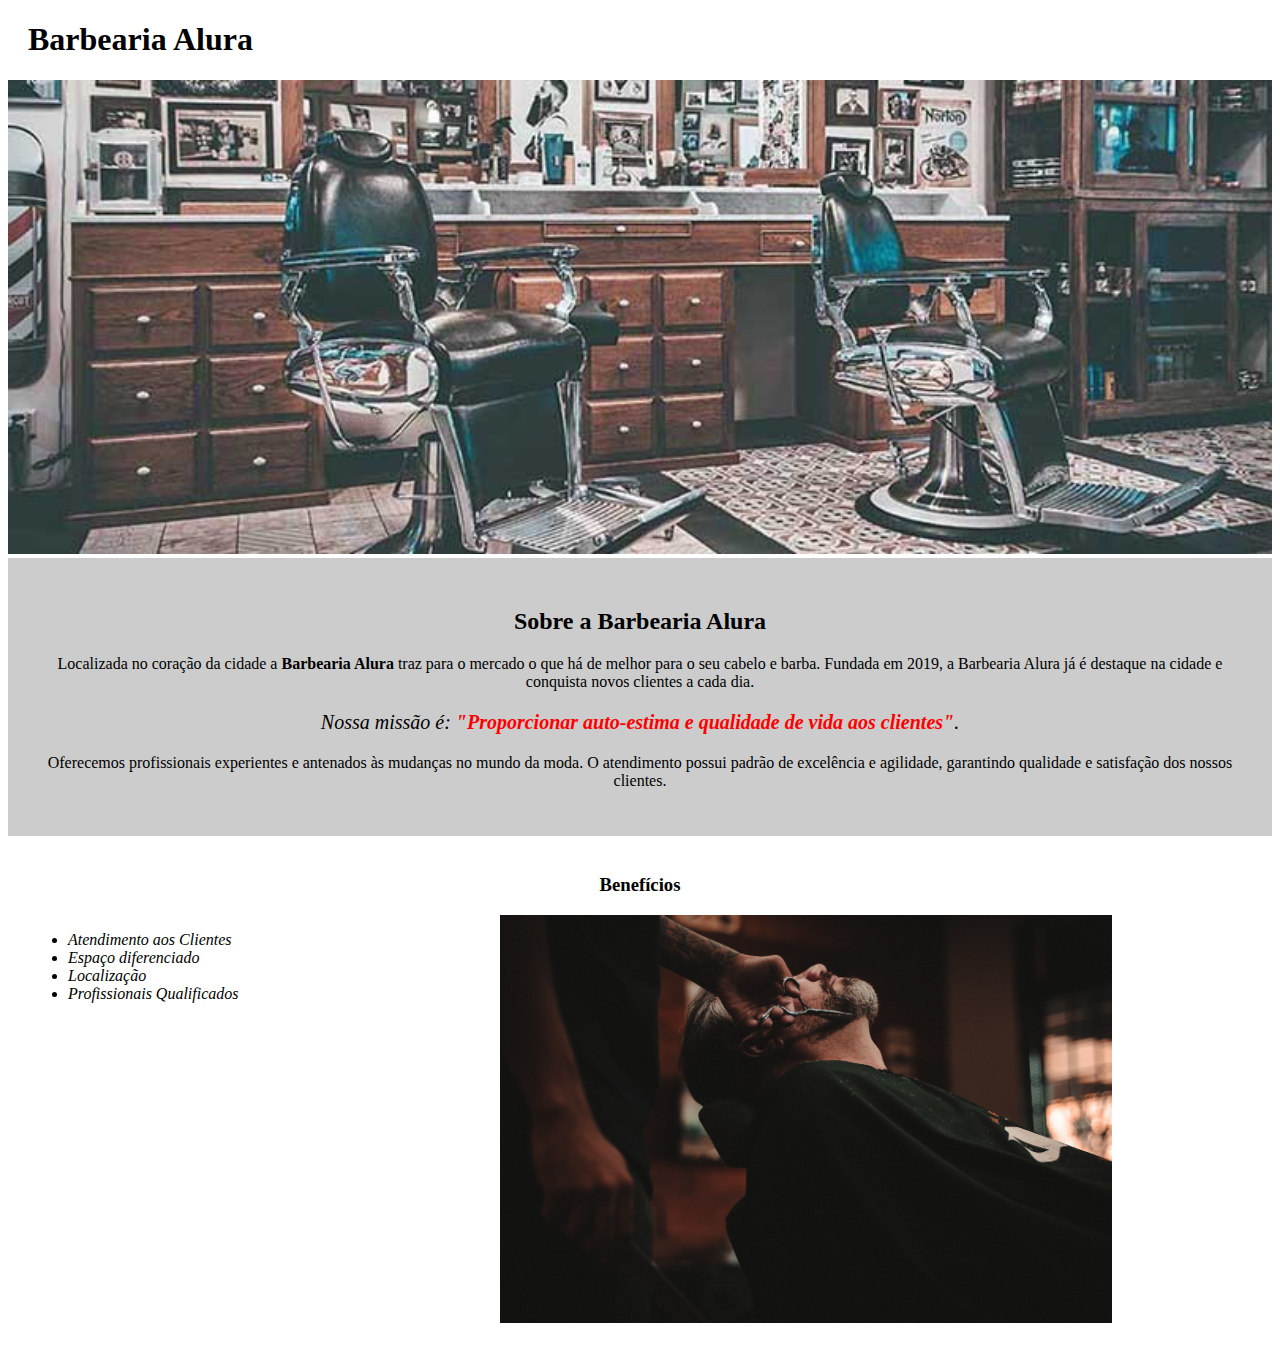
<file: index.html>
<!DOCTYPE html>
<html lang="pt-br">
	<head>
		<meta charset="UTF-8">
		<title>Barbearia Alura</title>
		<link rel="stylesheet" href="style-home.css">
	</head>

	<body>
		<header>
			<h1 class="titulo-principal">Barbearia Alura</h1>
		</header>

		<img id="banner" src="images/banner.jpg">
		<div class="principal">
			<h2 class="titulo-centralizado">Sobre a Barbearia Alura</h2>

			<p>Localizada no coração da cidade a <strong>Barbearia Alura</strong> traz para o mercado o que há de melhor para o seu cabelo e barba. Fundada em 2019, a Barbearia Alura já é destaque na cidade e conquista novos clientes a cada dia.</p>

			<p id="missao"><em>Nossa missão é: <strong>"Proporcionar auto-estima e qualidade de vida aos clientes"</strong>.</em></p>

			<p>Oferecemos profissionais experientes e antenados às mudanças no mundo da moda. O atendimento possui padrão de excelência e agilidade, garantindo qualidade e satisfação dos nossos clientes.</p>
		</div>

		<div class="beneficios">
			<h3 class="titulo-centralizado">Benefícios</h3>

			<ul>
				<li class="itens">Atendimento aos Clientes</li>
				<li class="itens">Espaço diferenciado</li>
				<li class="itens">Localização</li>
				<li class="itens">Profissionais Qualificados</li>
			</ul>

			<img src="images/beneficios.jpg" class="imagembeneficios">
		</div>


	</body>

	

</html>
</file>
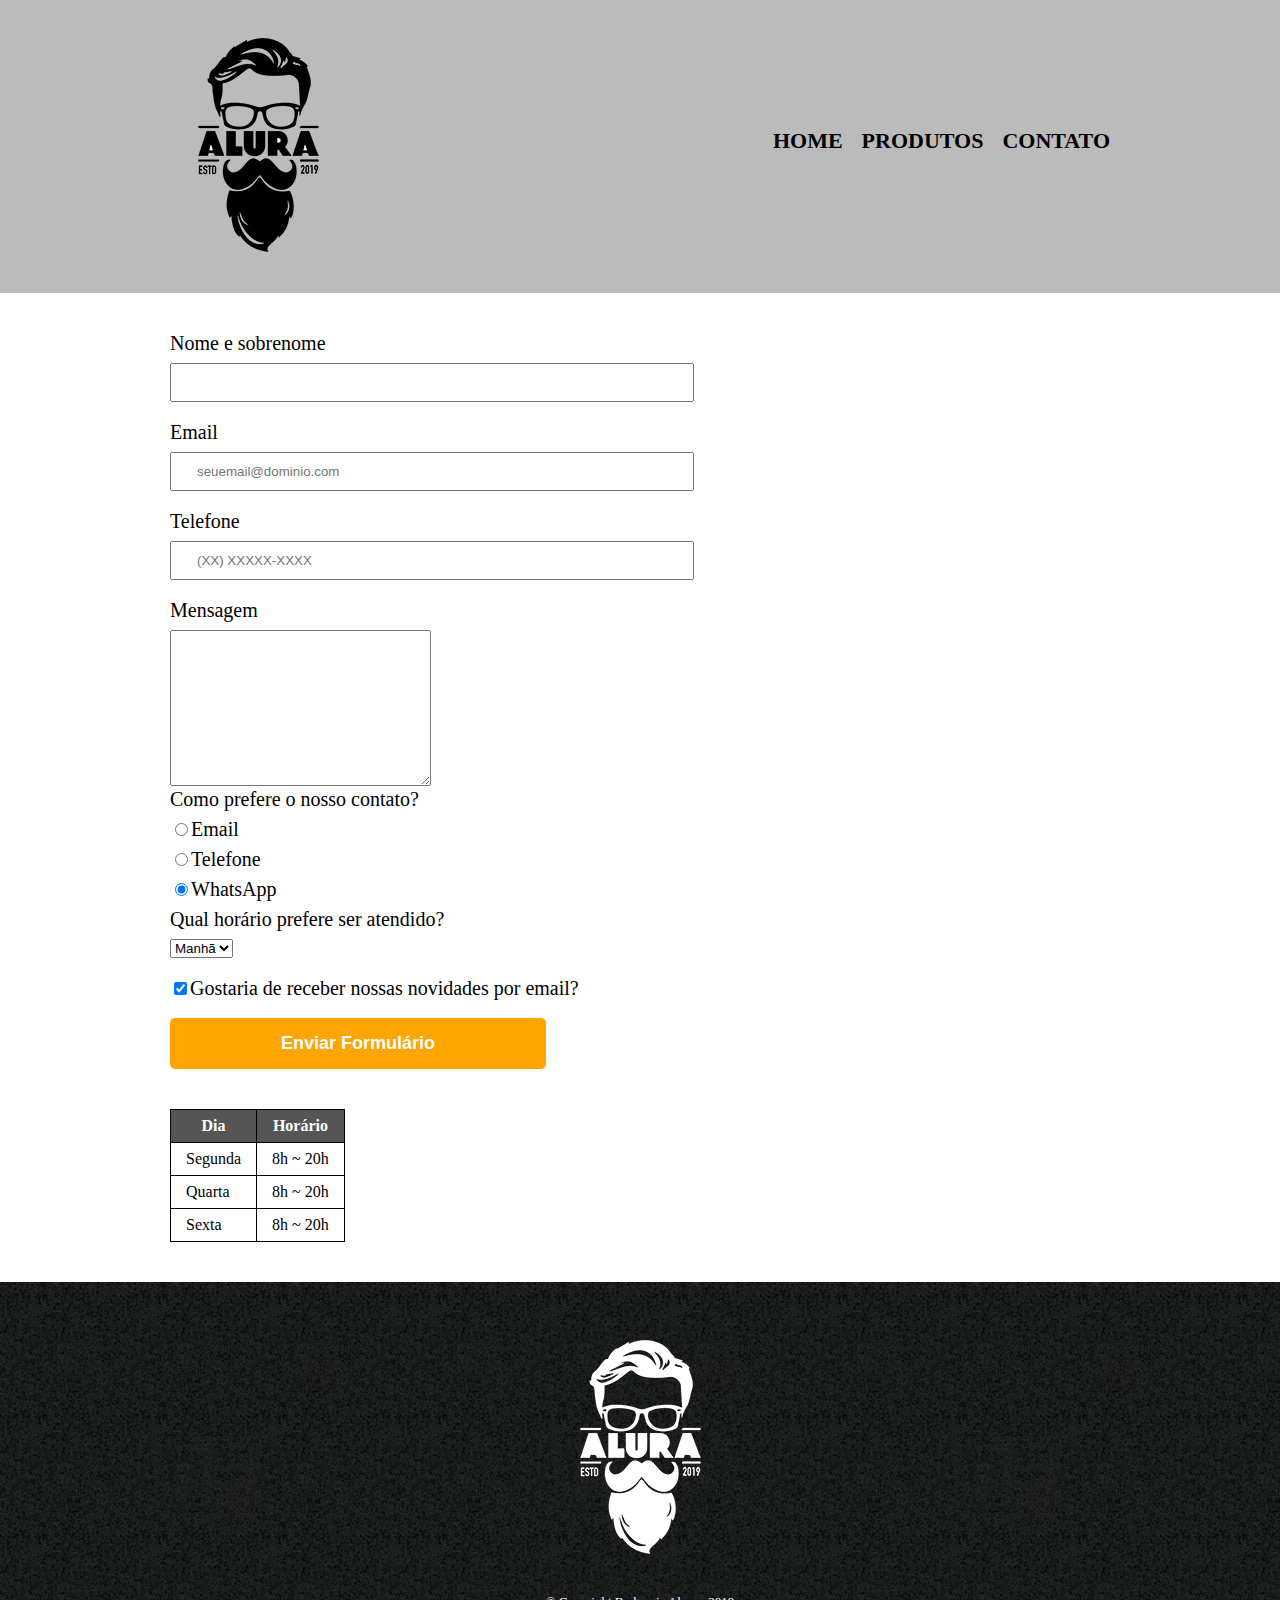
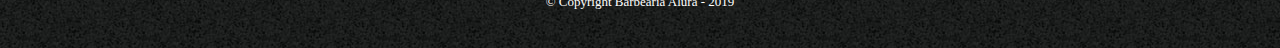
<file: contato.html>
<!DOCTYPE html>
<html>
	<head>
		<meta charset="UTF-8">
		<title>Contato - Barbearia Alura</title>

		<link rel="stylesheet" href="reset.css">
		<link rel="stylesheet" href="style.css">
	</head>
	
	<body>
		<header>
			<div class="caixa">
				<h1><img src="images/logo.png" alt="Logo da Barbearia Alura"></h1>

				<nav>
					<ul>
						<li><a href="index.html">Home</a></li>
						<li><a href="produtos.html">Produtos</a></li>
						<li><a href="contato.html">Contato</a></li>
					</ul>
				</nav>
			</div>
		</header>

		<main>
			<form>
				<label for="nomesobrenome">Nome e sobrenome</label>
				<input type="text" id="nomesobrenome" class="input-padrao" required>

				<label for="email">Email</label>
				<input type="email" id="email" class="input-padrao" required placeholder="seuemail@dominio.com">

				<label for="telefone">Telefone</label>
				<input type="tel" id="telefone" class="input-padrao" required placeholder="(XX) XXXXX-XXXX">

				<label for="mensagem">Mensagem</label>
				<textarea cols="30" rows="10" id="mensagem" required></textarea>

				<fieldset>
					<legend>Como prefere o nosso contato?</legend>
					<label for="radio-email">
						<input type="radio" name="contato" value="email" id="radio-email">Email</label>

					<label for="radio-telefone">
						<input type="radio" name="contato" value="telefone" id="radio-telefone">Telefone</label>

					<label for="radio-whatsapp">
						<input type="radio" name="contato" value="whatsapp" id="radio-whatsapp" checked>WhatsApp</label>			
				</fieldset>

				<fieldset>
					<legend>Qual horário prefere ser atendido?</legend>
					<select>
						<option>Manhã</option>
						<option>Tarde</option>
						<option>Noite</option>
					</select>
				</fieldset>

				<label class="checkbox">
					<input type="checkbox" checked>Gostaria de receber nossas novidades por email?</label>

				<input type="submit" value="Enviar Formulário" class="enviar">
			</form>

			<table>
				<thead>
					<tr>
						<th>Dia</th>
						<th>Horário</th>
					</tr>
				</thead>
				<tbody>
					<tr>
						<td>Segunda</td>
						<td>8h ~ 20h</td>
					</tr>				
					<tr>
						<td>Quarta</td>
						<td>8h ~ 20h</td>
					</tr>				
					<tr>
						<td>Sexta</td>
						<td>8h ~ 20h</td>
					</tr>
				</tbody>		
			</table>
		</main>

		<footer class>
			<img src="images/logo-branco.png" alt="Logo da Barbearia Alura">
			<p class="copyright">&copy; Copyright Barbearia Alura - 2019</p>
		</footer>
	</body>

</html>
</file>
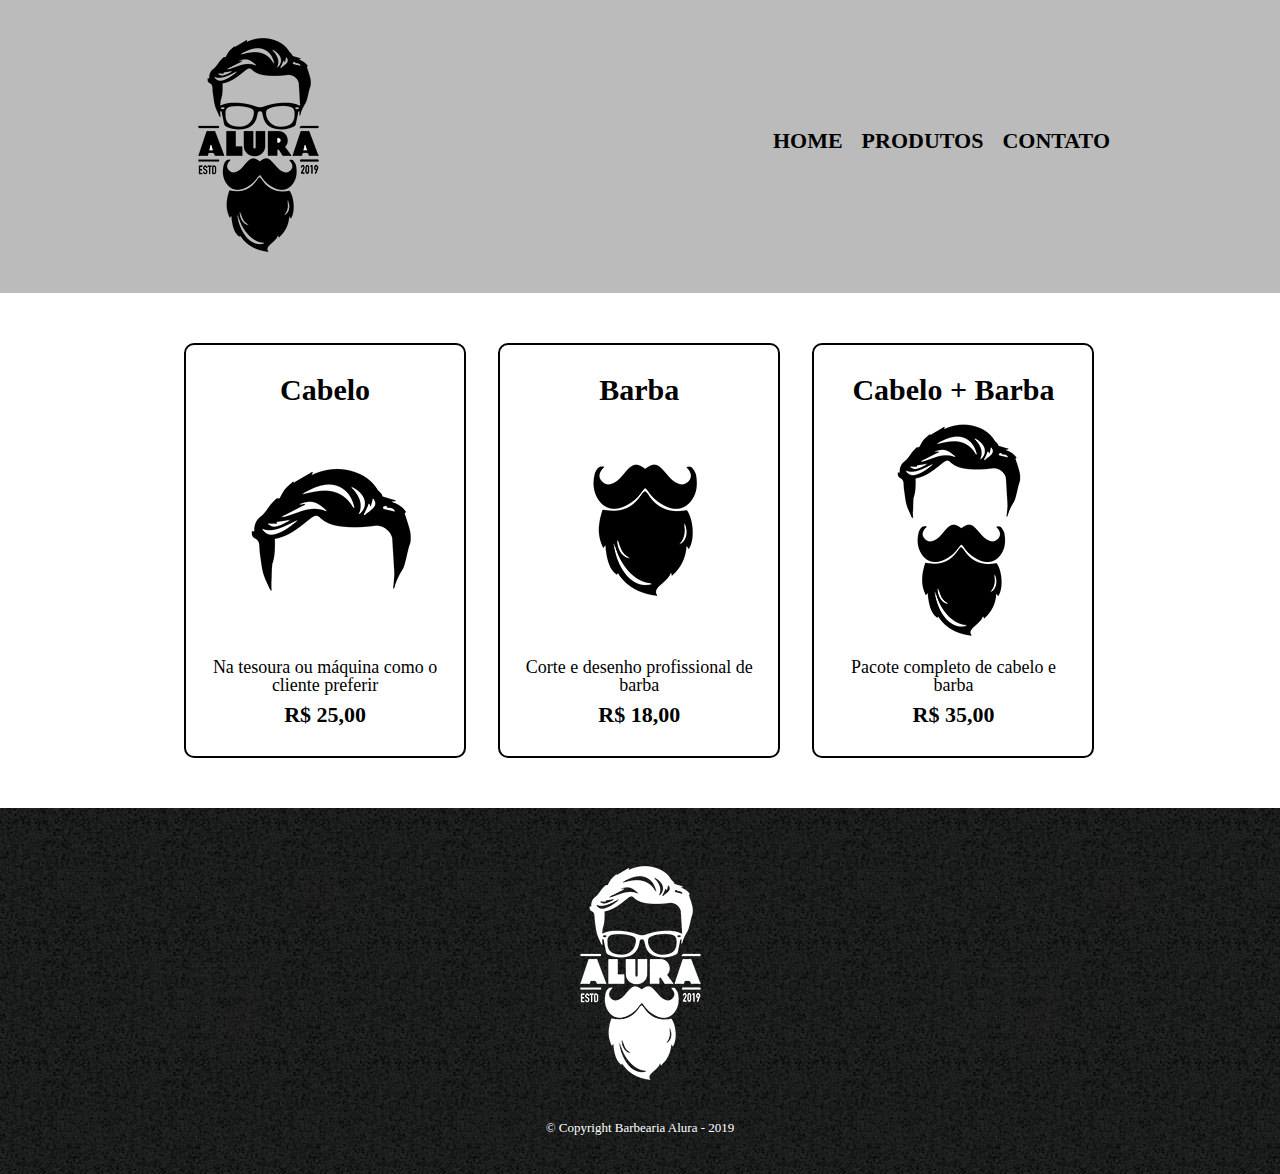
<file: produtos.html>
<!DOCTYPE html>
<html>
	<head>
		<meta charset="UTF-8">
		<title>Produtos - Barbearia Alura</title>

		<link rel="stylesheet" href="reset.css">
		<link rel="stylesheet" href="style.css">
	</head>
	
	<body>
		<header>
			<div class="caixa">
				<h1><img src="images/logo.png"></h1>

				<nav>
					<ul>
						<li><a href="index.html">Home</a></li>
						<li><a href="produtos.html">Produtos</a></li>
						<li><a href="contato.html">Contato</a></li>
					</ul>
				</nav>
			</div>
		</header>

		<main>
			<ul class="produtos">
				<li>
					<h2>Cabelo</h2>
					<img src="images/cabelo.jpg">
					<p class="produto-descricao">Na tesoura ou máquina como o cliente preferir</p>
					<p class="produto-preco">R$ 25,00</p>
				</li>
				<li>
					<h2>Barba</h2>
					<img src="images/barba.jpg">
					<p class="produto-descricao">Corte e desenho profissional de barba</p>
					<p class="produto-preco">R$ 18,00</p>
				</li>
				<li>
					<h2>Cabelo + Barba</h2>
					<img src="images/cabelo+barba.jpg">
					<p class="produto-descricao">Pacote completo de cabelo e barba</p>
					<p class="produto-preco">R$ 35,00</p>
				</li>
				
			</ul>
		</main>

		<footer class>
			<img src="images/logo-branco.png">
			<p class="copyright">&copy; Copyright Barbearia Alura - 2019</p>
		</footer>
	</body>

</html>
</file>
<file: style-home.css>
body {
	
}

#banner {
	width: 100%;
}

.principal {
	background: #CCCCCC;
	padding: 30px;
}

.titulo-principal {
	padding-left: 20px;
}

.titulo-centralizado {
	 text-align: center
}

p {
	text-align: center;
}

#missao {
	 font-size: 20px
}

em strong {
	color: red;
}

.itens {
	font-style: italic;
}

.beneficios {
	background: #FFFFFF;
	padding: 20px;
}

ul {
	display: inline-block;
	vertical-align: top;
	width: 20%;
	margin-right: 15%;
}

.imagembeneficios {
	width: 50%;
}
</file>
<file: style.css>
header {
	background: #BBBBBB;
	padding: 20px 0;
}

.caixa {
	position: relative;
	width: 940px;
	margin: 0 auto;	/* cima,baixo - lados*/
}

nav {
	position: absolute;
	top: 110px;
	right: 0;
}

nav li {
	display: inline;
	margin: 0 0 0 15px;	/*cima direita baixo e esquerda */ 
}


nav a {
	text-transform: uppercase;
	color: #000000;
	font-weight: bold;
	font-size: 22px;
	text-decoration: none;
}

nav a:hover {	/*quando o mouse estiver por cima dos links no menu de navegação*/
	color: #C78C19;
	text-decoration: underline;
}

.produtos {
	width: 940px;
	margin: 0 auto;
	padding: 50px 0;
}

.produtos li {
	display: inline-block;
	text-align: center;
	width: 30%;
	vertical-align: top;
	margin: 0 1.5%;
	padding: 30px 20px;
	box-sizing: border-box; /*colocando o padding dentro da porcentagem de espaço*/
	/*border-color: #000000;*/
	/*border-width: 2px;*/
	/*border-style: solid;*/
	border: 2px solid #000000; /*tamanho estilo cor*/
	border-radius: 10px;
	/*border-radius: 10px 20px 30px 40px;*/
}

.produtos li:hover {
	border-color: #C78C19;
}

.produtos li:active {
	border-color: #088C19;
}

.produtos li:hover h2 { /* quero que o h2 quando o mouse estiver por cima dos li de produtos*/
	font-size: 34px;
}

.produtos h2 {
	font-size: 30px;
	font-weight: bold;
}

.produto-descricao {
	font-size: 18px;
}

.produto-preco {
	font-size: 22px;
	font-weight: bold;
	margin-top: 10px;
}

footer {
	text-align: center;
	background: url("images/bg.jpg");
	padding: 40px 0px;
}

.copyright {
	color: #FFFFFF;
	font-size: 13px;
	margin: 20px 0 0;
}

main {
	width: 940px;
	margin: 0 auto;
}

form {
	margin: 40px 0;
}

/*todas as labels dentro de form e todos os labels dentro de form*/
form label, form legend {
	display: block;
	font-size: 20px;
	margin: 0 0 10px;
}

.input-padrao {
	display: block;
	margin: 0 0 20px;
	padding: 10px 25px;
	width: 50%;
}


.checkbox {
	margin: 20px 0;
}

.enviar {
	width: 40%;
	padding: 15px 0;
	background: orange;
	color: white;
	font-weight: bold;
	font-size: 18px;
	border: none;
	border-radius: 5px;
	transition: 1s all;
	cursor: pointer;
}

.enviar:hover {
	background: darkorange;
	transform: scale(1.2);
}

table {
	margin: 20px 0 40px;

}

thead {
	background: #555555;
	color: white;
	font-weight: bold;
}

td, th {
	border: 1px solid #000000;
	padding: 8px 15px;

}
</file>
